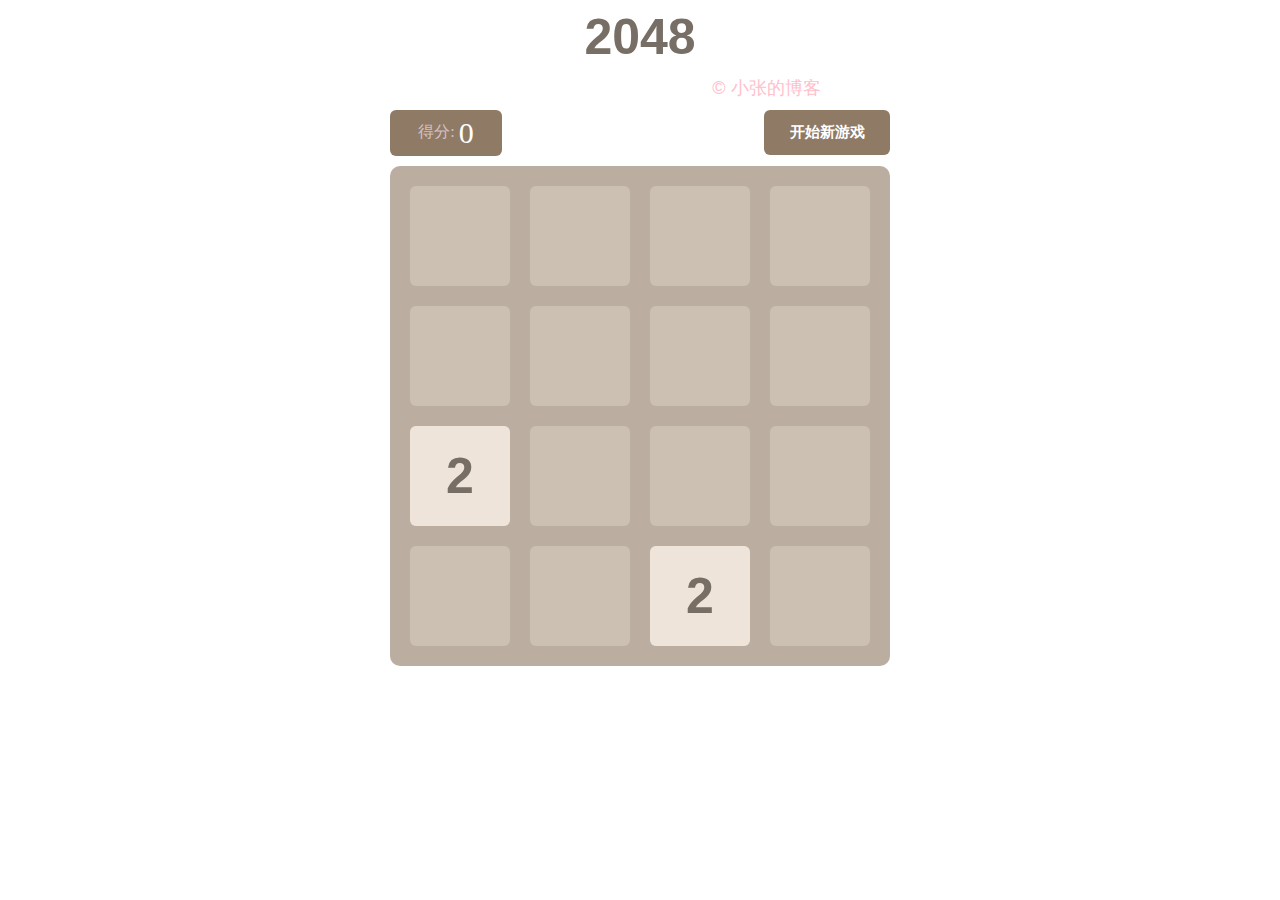
<file: 2048/index.html>
<!DOCTYPE html>
<html lang="en">
<head>
	<meta charset="UTF-8">
	<meta name="viewport" content="width=device-width,height=device-height,initial-scale=1.0,user-scalable=no"/>
	<title>2048小游戏</title>
	<link rel="stylesheet" href="css/style1.css">
	<script src="js/jquery-3.5.0.min.js"></script>
	<script src="js/common1.js"></script>
	<script src="js/animation1.js"></script>
	<script src="js/main1.js"></script>
</head>
 <head>

        <meta charset="UTF-8">

        <title>超链接样式</title>

        <style>

            .demo a {

 

                font-size: 30px;

                /*设置字体大小*/

            }

             

            a:link {

                color: #FFC0CB;

                text-decoration: none;

            }

             

            a:visited {

                color: #EE82EE;

                text-decoration: none;

            }

             

            a:hover {

                color: #FF0000;

                text-decoration: underline;

            }

             

            a:active {

                color: #0081EF;

                text-decoration: none;

            }

        </style>

    </head>
<body>

	<div id="header">
		<h1 class="title1">2048</h1>
		<h3 class="title2"><a href="www.zjy666.top:5123" target="_blank">&copy 小张的博客</a></h3>
	
		<div class="wrapper">
			<div class="score-wrapper">
				<span id="txt">得分:</span>
				<span id="score">0</span>
			</div>
			<div class="newgame-wrapper">
				<a href="javascript:newgame()" id="newGame">开始新游戏</a>
			</div>
		</div>
	</div>
	<div id="grid-container">
		<div class="grid-cell" id="grid-cell-0-0"></div>
		<div class="grid-cell" id="grid-cell-0-1"></div>
		<div class="grid-cell" id="grid-cell-0-2"></div>
		<div class="grid-cell" id="grid-cell-0-3"></div>

		<div class="grid-cell" id="grid-cell-1-0"></div>
		<div class="grid-cell" id="grid-cell-1-1"></div>
		<div class="grid-cell" id="grid-cell-1-2"></div>
		<div class="grid-cell" id="grid-cell-1-3"></div>

		<div class="grid-cell" id="grid-cell-2-0"></div>
		<div class="grid-cell" id="grid-cell-2-1"></div>
		<div class="grid-cell" id="grid-cell-2-2"></div>
		<div class="grid-cell" id="grid-cell-2-3"></div>

		<div class="grid-cell" id="grid-cell-3-0"></div>
		<div class="grid-cell" id="grid-cell-3-1"></div>
		<div class="grid-cell" id="grid-cell-3-2"></div>
		<div class="grid-cell" id="grid-cell-3-3"></div>
	</div>
</body>
</html>
</file>
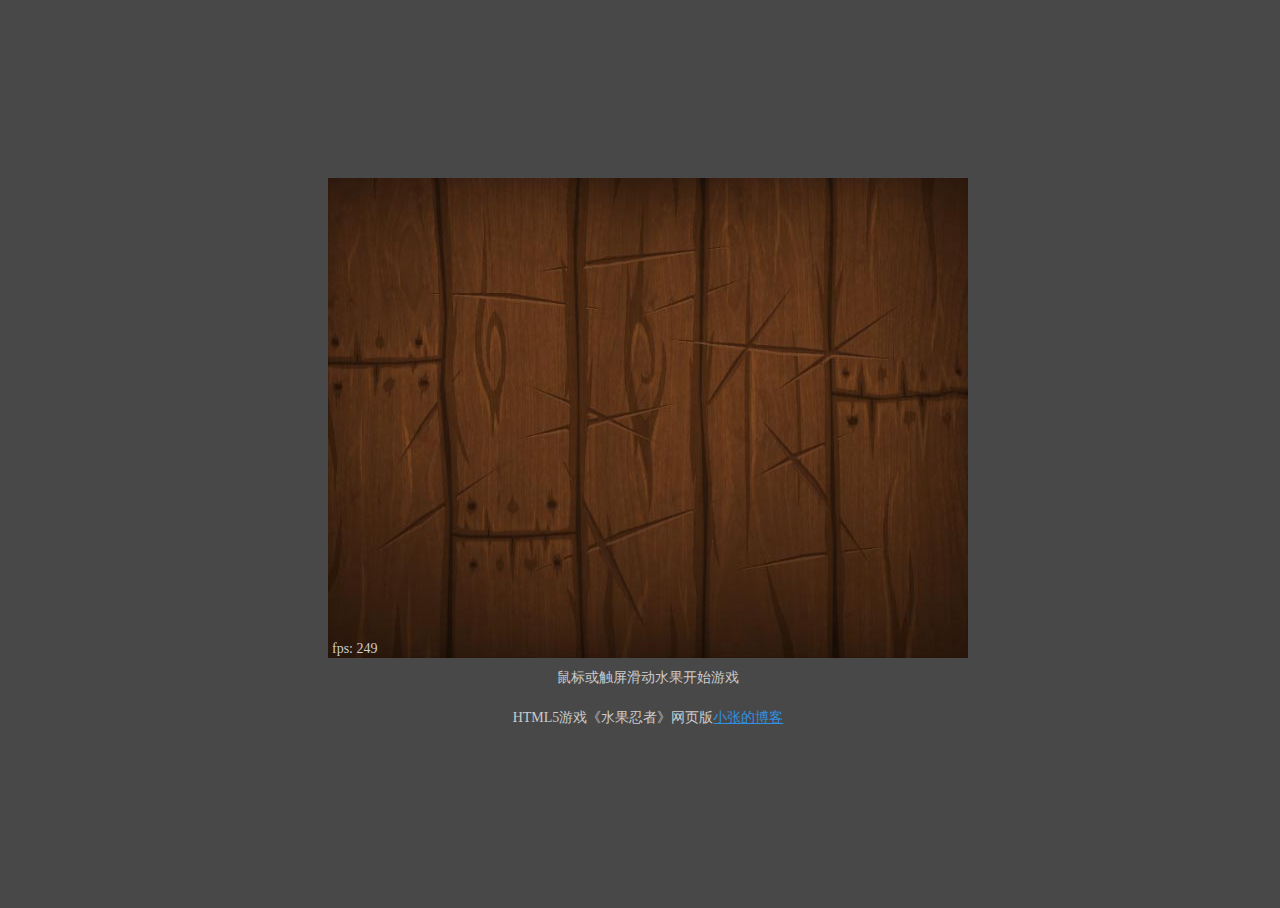
<file: html sgrz/index.html>
<html>
<head>
<meta charset="utf-8">
 <meta name="Keywords" content="HTML5游戏,HTML5网页游戏,HTML5水果忍者,HTML5版水果忍者">
<meta name="description" content="HTML5版水果忍者游戏">
<meta name="apple-mobile-web-app-capable" content="yes">
<meta name="apple-mobile-web-app-status-bar-style" content="black">
<link rel="stylesheet" href="images/index.css">
<title>HTML5游戏水果忍者网页版</title>
<!--[if lt IE 9]><script>document.createElement("canvas");</script><![endif]-->
</head>
<body>
<div id="extra"></div>

<canvas id="view" width="640" height="480"></canvas>
<div id="desc">
    <div>鼠标或触屏滑动水果开始游戏</div>
	<div>HTML5游戏《水果忍者》网页版<a href="http://www.zjy666.top:5123" target="_blank">小张的博客</a></div>
	<div id="browser"></div>
</div>
<script src="scripts/all.js"></script>
</body>
</html>
</file>
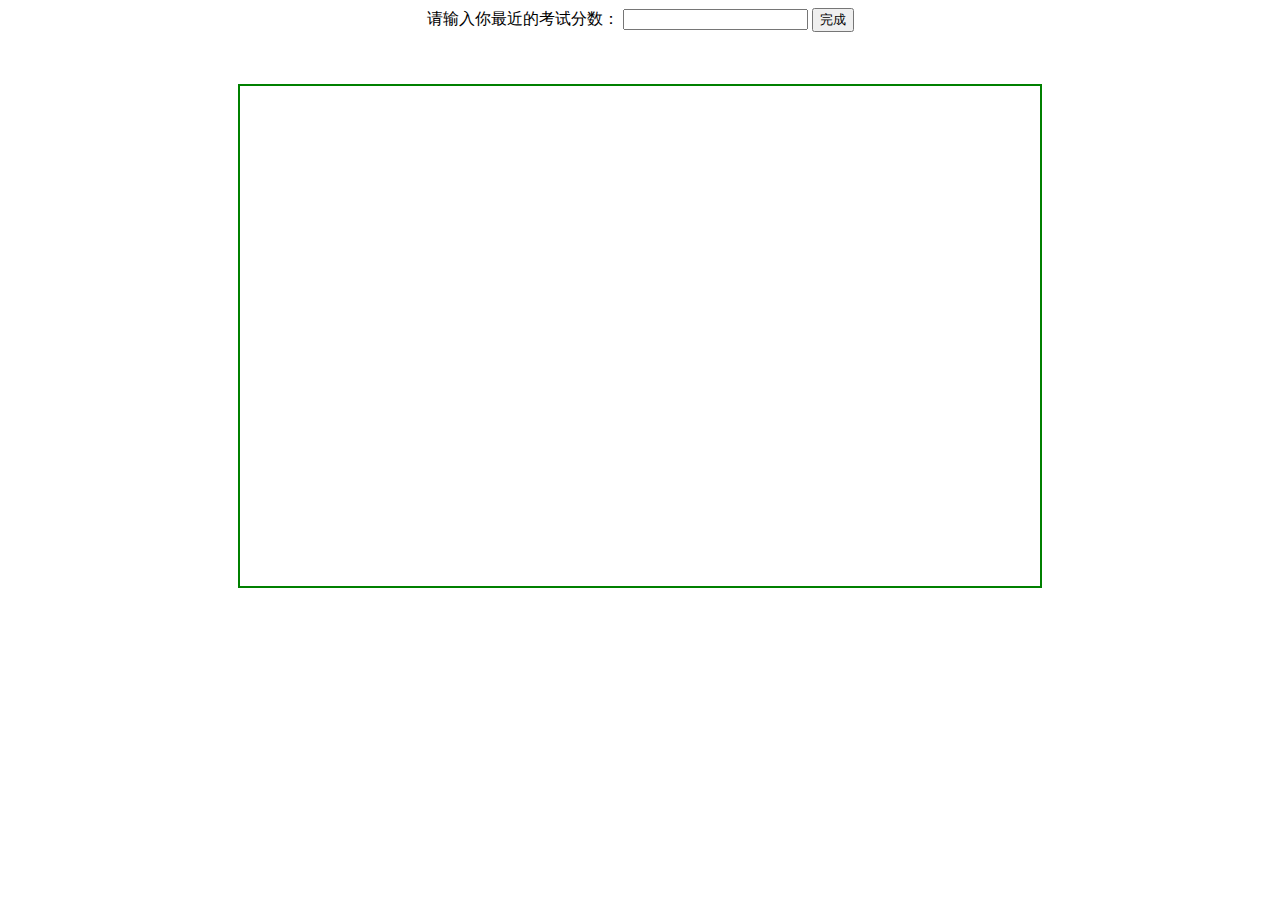
<file: NewPvzJs-v1.6-master/images/Zombies/index.html>
<!DOCTYPE html>
<html>
	<head>
		<meta charset="utf-8">
		<title>好友留言</title>
		<link href="http://enderexplain.myzjzj.ml/haoyouliuyan/1.ico" rel="shortcut icon"/>
	</head>

	<body onkeydown="fun()">
		<div align="center">
			请输入你最近的考试分数：
			<input type="text" id="guess">
			<input type="button" value="完成" id="btn"><br />
			
			<p> </p>
			
			<audio src="http://enderexplain.myzjzj.ml/2.mp3" loop="loop" autoplay="autoplay"> </audio>
	
	
	
	
	
	
	
	<!--<h3 onclick="var time=130">1.1倍速</h3>
	<h3 onclick="var time=100">1.5倍速</h3>
	<h3 onclick="var time=80">2倍速</h3>-->
		
	
	
	
	
	
	
	
	
	
	
	
	
	
	
	
	
	
	
	
	
	
	
	
	
	
	
		</div>
		<span id="result"> </span>
		
		<br /><br />
		<div align="center">
			
			<canvas id="canvas" height="500" width="800" style="border:2px solid green;">

		</canvas>
		</div>
	<script>
	alert("本留言要根据你的名字和成绩进行我给你的留言，但不会记录，所以请填真实的信息");
	var name = prompt("你的名字叫什么？");
	
	var yi = ",我们已经分开了";
	var d = new Date(); 
	var dy = d.getFullYear()-2017;
	var dm = d.getMonth()+1;
	var dd = d.getDate();
	var birthM  = [];
	
	var birthD = [];
	
	
	var sp1 = "你们班现在怎么样，你的生活怎么样，都可以通过电话来联系我哦。   电话：18310078331  QQ:1509095749";
	var er = "年了，我听说你最近的成绩很不错哟，那我希望你不要骄傲，继续加油努力吧!";
	var san = "年了，我听说你最近的成绩还行，那我希望你继续加油努力!";
	var si = "年了，我听说你最近的成绩在80多，我希望你好好学习，天天向上吧！";
	var wu = "年了，我听说你最近的成绩在70多，你现在要加把劲的学习，以后才能为国家服务！";
	var liu = "年了，我听说你最近的成绩在70以下啊，别灰心，继续努力就会取得好成绩!";
	var sp = "别忘了我的电话以及qq，还有我们的一份情~~~~电话：18310078331  QQ:1509095749";
	var n = "</br>";
	var btn = document.getElementById("btn");
			btn.onclick=function(){
				var guess = document.getElementById("guess").value;
				var result = document.getElementById("result");
				switch(name){
					case "郑博予":
					l();
					sps();
					bri(3,16,1);
					break;
					case "张仁赫":
					
					
					case "李时光":
					l();
					sps();
					bri(11,26,2);
					break;
				case "吴子蔚":
				case "钟逍遥":
				case "梁佳悦":
				case "石润臣":
				case "赵子豪":
				case "董一芃":
				case "王雨辰":
				case "王雨晨":
				case "张辰鸣":
				sps1();
				break;
				default:
				normal();
				}
				
			};
			function sps1(){
				var uess = document.getElementById("guess").value;
			var	 r = document.getElementById("result");
			if (uess >=100 && uess<=120) {
					r.innerHTML=name+yi+dy+er+n+sp1;
				} else if (uess>=90 && uess<100) {
					r.innerHTML=name+yi+dy+san+sp1;
				} else if (uess>=80 && uess<90){
					r.innerHTML=name+yi+dy+si+sp1;
				} else if(uess>=70 && uess<80){
					r.innerHTML=name+yi+dy+wu+sp1;
				}	else if(uess<=69 && uess>=0){
					
					r.innerHTML=name+yi+dy+liu+sp1;
				}		else{
					r.innerHTML="请输入真实成绩";
					
					
 

				}
				
			}
			function normal(){
				var guess = document.getElementById("guess").value;
				var r = document.getElementById("result");
			if (guess >=100 && guess<=120) {
					r.innerHTML=name+yi+dy+er;
				} else if (guess>=90 && guess<100) {
					r.innerHTML=name+yi+dy+san;
				} else if (guess>=80 && guess<90){
					r.innerHTML=name+yi+dy+si;
				} else if(guess>=70 && guess<80){
					r.innerHTML=name+yi+dy+wu;
				}	else if(guess<=69 && guess>=0){
					
					r.innerHTML=name+yi+dy+liu;
				}		else{
					r.innerHTML="请输入真实成绩";
					//setInterval(function(){window.location.reload();},2000);
				}
			}
			
			function sps(){
					var uess = document.getElementById("guess").value;
			var	 r = document.getElementById("result");
			if (uess >=100 && uess<=120) {
					r.innerHTML=name+yi+dy+er+n+sp;
				} else if (uess>=90 && uess<100) {
					r.innerHTML=name+yi+dy+san+sp;
				} else if (uess>=80 && uess<90){
					r.innerHTML=name+yi+dy+si+sp;
				} else if(uess>=70 && uess<80){
					r.innerHTML=name+yi+dy+wu+sp;
				}	else if(uess<=69 && uess>=0){
					
					r.innerHTML=name+yi+dy+liu+sp;
				}		else{
					r.innerHTML="如果你不想说那就算了吧";
					r.innerHTML=n+"我不会像其他人那样叫你再强迫写成绩的";
				}
			}
			function bri(m,d,dd){
				
				if(dm==birthM[m] && dd ==birthD[d]){
					if(dd==1){
						r.innerHTML=n+"今天是你生日，不要忘记我们那年的生日会哟。";
					}else if(dd==2){
						r.innerHTML=n+"到时候一定要见面，再次过生日！";
					}
						
					}
			}
			function l(){
				for(var bm =1;bm<=12;bm++){
		birthM[bm] = bm;
		
	}
			for(var bd =1;bd<=31;bd++){
		birthD[bd] = bd;
		
	}
			}
	
			var canvas = document.getElementById("canvas");
			var ctx = canvas.getContext("2d");
			var a = new Image();
			a.src = "xx.png";
			var ab = new Image();
			ab.src = "aa.png";
			var n = 0;
			ctx.font = "30px 微软雅黑";
			setInterval(function(){
				ctx.clearRect(0,0,800,500);
				switch(n){
					case 0:
					ctx.font = "100px 微软雅黑";
					ctx.fillText("hello",250,140);
					break;
					case 1:
					ctx.font = "100px 微软雅黑";
					ctx.fillText("大家还记得我吗?",50,200);
					break;
					case 2:
					ctx.font = "50px 微软雅黑";
					ctx.fillText("我是黄渤轩，和你分开已经"+dy+"年了",40,200);
					break;
					case 3:
					ctx.font = "120px 微软雅黑";
					ctx.fillText("在这里",200,200);
					break;
					case 4:
					ctx.font = "70px 微软雅黑";
					ctx.fillText("我要跟你说一些话",140,240);
					break;
					case 5:
					ctx.font = "40px 微软雅黑";
					ctx.fillText("祝你天天向上，长大之后事业成功",100,240);
					break;
					case 6:
					ctx.font = "40px 微软雅黑";
					ctx.fillText("好了，我要说的话就这么多了",130,240);
					break;
					case 7:
					ctx.font = "100px 微软雅黑";
					ctx.fillText("大家再见",200,240);
					break;
					default:
					ctx.drawImage(a,0,0,400,650);
					ctx.drawImage(ab,400,0,400,630);
				}
				n++;
			},2000);

		</script>
	
	
	
	
	
	
	
	
	
	
	
	
	
	
	
	
	
	
	
	
	
	
	
	
	
	
	
	
	
	
	
	
	
	
	
	
	
	
	
	
	
	
	
	
	
	
	
	
	
	
	
	
	
	
	
	
	
	
	
	
	
	
	
	
	
	
	
	
	</body>
</html>
</file>
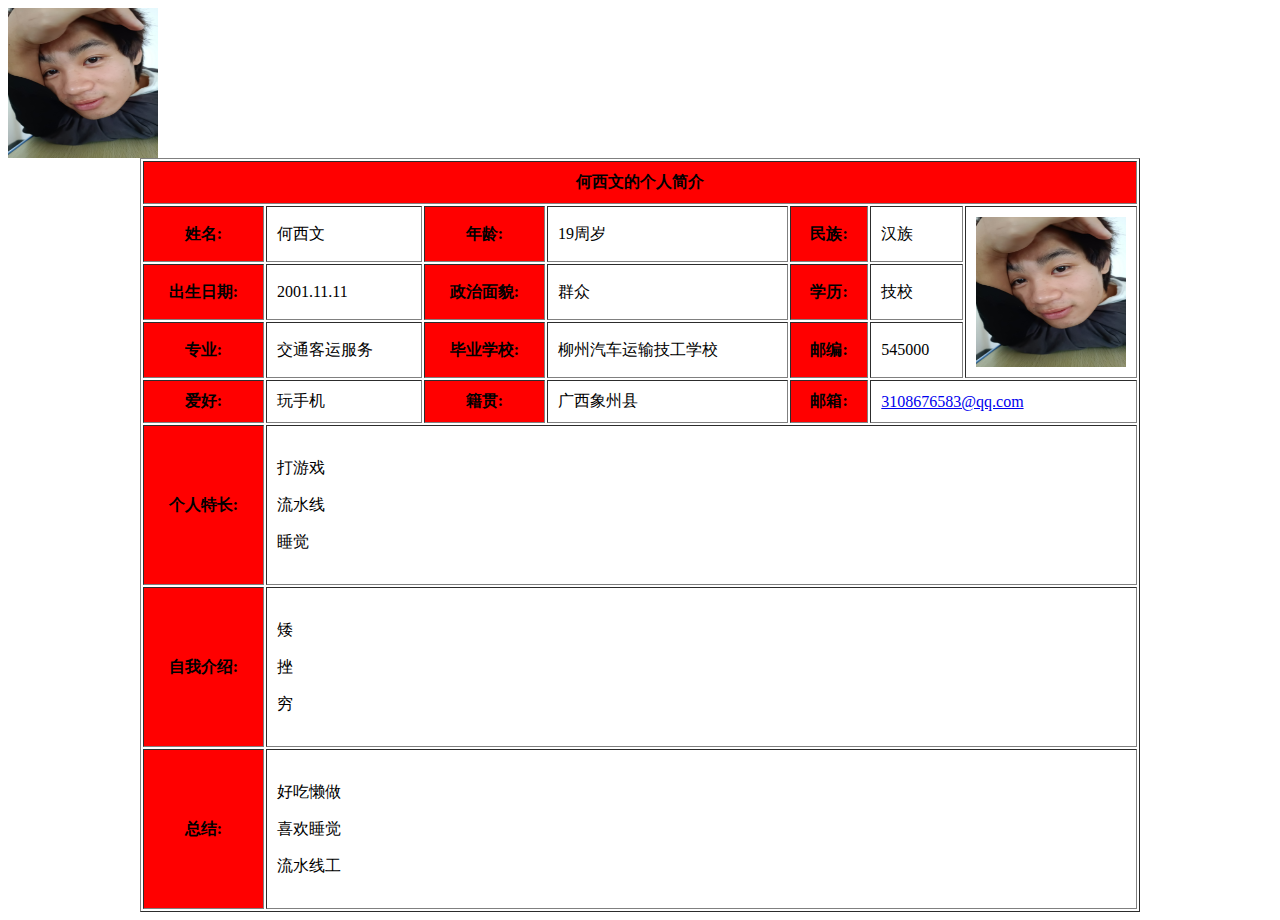
<file: index2.html>
<html>
	<head>
		<meta charset="utf-8">
		<title>何西文简历</title>
	</head>
 
<img src="IMG20210422090153.jpg" width="150" height="150">
 
	<table border="1" align="center" cellpadding="10" width="1000">
		<tr>
			<th colspan="7" bgcolor="Red" >何西文的个人简介</th>
		</tr>
 
		<tr>
			<th bgcolor="Red">姓名:</th>
			<td> 何西文</td>
			<th bgcolor="Red">年龄:</th>
			<td>19周岁</td>
			<th bgcolor="Red">民族:</th>
			<td>汉族</td>
			<td rowspan="3" width="100"<p><img src="IMG20210422090153.jpg" width="150" height="150">
		</a></p></td>
		</tr>
 
		<tr>
			<th bgcolor="Red">出生日期:</th>
			<td>2001.11.11</td>
			<th bgcolor="Red">政治面貌:</th>
			<td>群众</td>
			<th bgcolor="Red">学历:</th>
			<td>技校</td>
		</tr>
 
		<tr>
			<th bgcolor="Red">专业:</th>
			<td>交通客运服务</td>
			<th bgcolor="Red">毕业学校:</th>
			<td>柳州汽车运输技工学校</td>
			<th bgcolor="Red">邮编:</th>
			<td>545000</td>
		</tr>
 
		<tr>
			 <th bgcolor="Red">爱好:</th>
			 <td>玩手机</td>
			 <th bgcolor="Red">籍贯:</th>
			 <td>广西象州县</td>
			 <th bgcolor="Red">邮箱:</th>
			 <td colspan="2"<p><a  href="http://user.qzone.qq.com/3108676583/">3108676583@qq.com </a></p></td>
		</tr>
 
		<tr>
			 <th height="160" bgcolor="Red">个人特长:</th>
			 <td colspan="6">
		   <p>打游戏</p>
		   <p>流水线</p>
		   <p>睡觉</p>
			</td>
		</tr>
 
		<tr>
			 <th height="160" bgcolor="Red"> 自我介绍:</th>
			 <td colspan="6">
			<p>矮</p>
			<p>挫</p>
			<p>穷</p>
		</tr>
 
		<tr>
			 <th height="160" bgcolor="Red">总结:</th>
			 <td colspan="6">
			<p>好吃懒做</p>
			<p>喜欢睡觉</p>
			<p>流水线工</p>
		</tr>
	</table>
</body>
 
</html>
</file>
<file: 2048/css/style1.css>
#header{
	width: 100%;
	margin: 0 auto;
	text-align: center;
}
#header .title1{
	font: bold 50px Arial;
	color:#776e65;
	margin:0 auto;
}

#header .title2{
	font:normal 18px Arial;
	margin:10px auto;
	padding-left:20%;

}
#header .wrapper{
	display:flex;
	justify-content:space-between;
	width:500px;
	margin:0 auto;
}
#header .score-wrapper{
	width:100px;
	background-color:#8f7a66;
	padding:6px;
	border-radius:6px;
}
#header .score-wrapper #txt{
	color:#d2c1c1;
}
#header .score-wrapper #score{
	color:#fff;
	font-size:30px;
	vertical-align:middle;

}
#header .newgame-wrapper #newGame{
	width:100px;
	display:block;
	background-color:#8f7a66;
	text-decoration:none;
	padding:13px;
	border-radius:6px;
	color:#fff;
	font:bold 15px Arial;

}
#header .newgame-wrapper #newGame:hover{
	background-color:#bdac9c;
}
#grid-container{
	width:460px;
	height:460px;
	padding:20px;
	background-color:#bbada0;
	margin:10px auto;
	border-radius:10px;
	position:relative;
}
#grid-container .grid-cell{
	width:100px;
	height:100px;
	background-color:#ccc0b3;
	border-radius:6px;
	position:absolute;
}

#grid-container .number-cell{
	border-radius:6px;
	position:absolute;
	background-color:red;
	font:bold 50px Arial;
	text-align:center;
	line-height:100px;
}

/*整体部分*/ 
::-webkit-scrollbar
{
	width: 10px;
	height: 10px;
}
/*滑动轨道*/ 
::-webkit-scrollbar-track
{
	border-radius: 0px;
	background: none;
}
/*滑块*/
::-webkit-scrollbar-thumb
{
	border-radius: 5px;
	-webkit-box-shadow: inset 0 0 6px rgba(0,0,0,.2);
	background-color: rgba(255,255,255,.75)
}
/*滑块效果*/ 
::-webkit-scrollbar-thumb:hover
{
	border-radius: 5px;
	-webkit-box-shadow: inset 0 0 6px rgba(0,0,0,.2);
	background-color: rgba(85, 85, 85, 0.4);
}
</file>
<file: html sgrz/images/index.css>
{include ../../system/css/reset.css}
{include ../../system/css/common.css}

html, body{
	width: 100%;
	height: 100%;
	background: #484848;
}

body{
	position: relative;
}

em{
	display: none;
}

#extra, #view{
	position: absolute;
	left: 50%;
	top: 50%;
	width: 640px;
	height: 480px;
	margin: -280px auto auto -320px;
	text-align: left;
	background: #fff;
}

#view{
	display: block;
	background: transparent url(blank.gif) repeat 0 0;
	cursor: default;
	z-index: 20;
}

#extra{
	background: #000;
}

#extra .layer{
	position: absolute;
	left: 0;
	top: 0;
	width: 640px;
	height: 480px;
	z-index: 10;
}

#fork{
	display: block;
	position: absolute;
	right: 0;
	top: 0;
	width: 356px;
	height: 92px;
	cursor: pointer;
	background-image: url(fork.gif);
	z-index: 0;
}

#desc{
	width: 100%;
	position: absolute;
	left: 0;
	top: 50%;
	height: 80px;
	color: #ccc;
	line-height: 40px;
	margin-top: 200px;
	text-align: center;
	font-size: 14px;
}

#desc a{
	color: #318fe1;
}

#browser{
	font-size: 14px;
	line-height: 16px;
}

#browser .b{
	color: #fff;
	font-weight: 700;
}
</file>
